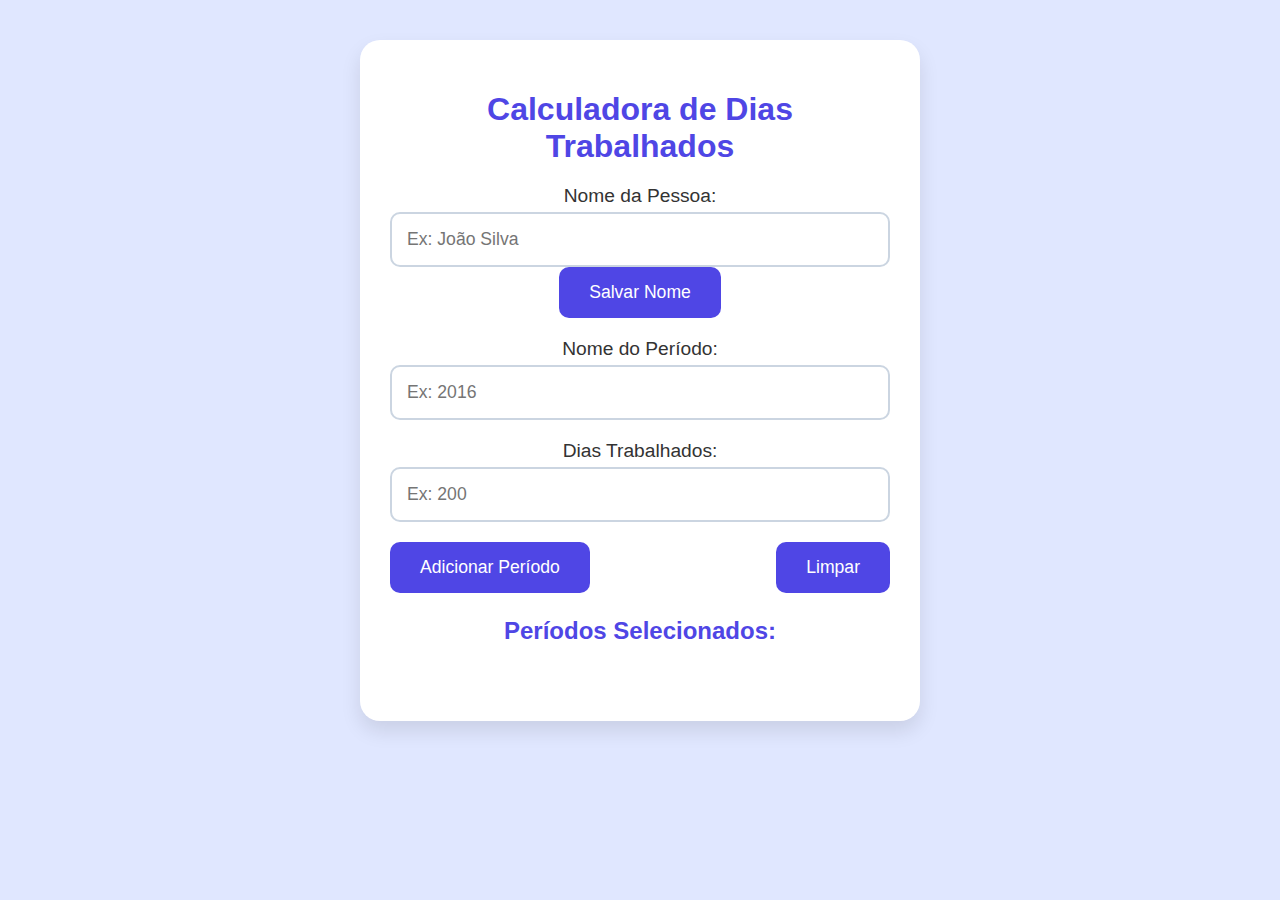
<file: index.html>
<!DOCTYPE html>
<html lang="en">
<head>
    <meta charset="UTF-8">
    <meta name="viewport" content="width=device-width, initial-scale=1.0">
    <title>Calculadora de Dias Trabalhados</title>
    <link rel="stylesheet" href="style.css">
</head>
<body>
    <div class="container">
        <h1>Calculadora de Dias Trabalhados</h1>

        <div class="input-group" id="personNameGroup">
            <label for="personName">Nome da Pessoa:</label>
            <input type="text" id="personName" placeholder="Ex: João Silva">
            <button id="savePersonNameBtn">Salvar Nome</button>
        </div>

        <div class="input-group">
            <label for="periodName">Nome do Período:</label>
            <input type="text" id="periodName" placeholder="Ex: 2016">
        </div>

        <div class="input-group">
            <label for="workedDays">Dias Trabalhados:</label>
            <input type="number" id="workedDays" placeholder="Ex: 200">
        </div>

        <div class="buttons">
            <button id="addPeriodBtn">Adicionar Período</button>
            <button id="resetBtn">Limpar</button>
        </div>

        <div id="periods">
            <h3>Períodos Selecionados:</h3>
            <ul id="periodList"></ul>
        </div>

        <div id="totalDays"></div>
    </div>

    <script src="script.js"></script>
</body>
</html>
</file>
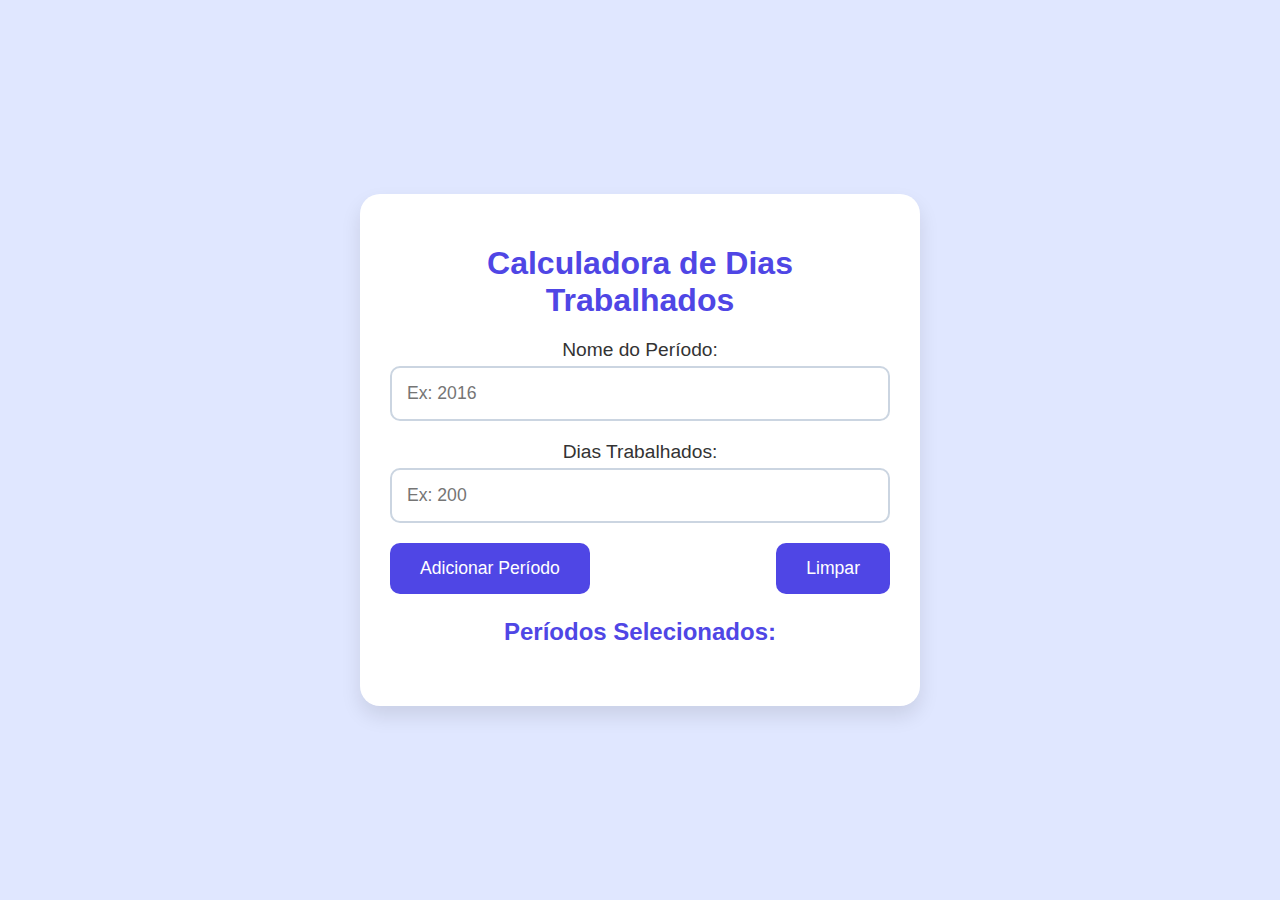
<file: Sistema - Nilza/Sistema - Nilza/index.html>
<!DOCTYPE html>
<html lang="en">
<head>
    <meta charset="UTF-8">
    <meta name="viewport" content="width=device-width, initial-scale=1.0">
    <title>Calculadora de Dias Trabalhados</title>
    <link rel="stylesheet" href="style.css">
</head>
<body>
    <div class="container">
        <h1>Calculadora de Dias Trabalhados</h1>

        <div class="input-group">
            <label for="periodName">Nome do Período:</label>
            <input type="text" id="periodName" placeholder="Ex: 2016">
        </div>

        <div class="input-group">
            <label for="workedDays">Dias Trabalhados:</label>
            <input type="number" id="workedDays" placeholder="Ex: 200">
        </div>

        <div class="buttons">
            <button id="addPeriodBtn">Adicionar Período</button>
            <button id="resetBtn">Limpar</button>
        </div>

        <div id="periods">
            <h3>Períodos Selecionados:</h3>
            <ul id="periodList"></ul>
        </div>

        <div id="totalDays"></div>
    </div>

    <script src="script.js"></script>
</body>
</html>
</file>
<file: style.css>
body{font-family:'Arial',sans-serif;background-color:#e0e7ff;margin:0;display:flex;justify-content:center;padding-top:40px}.container{background-color:#fff;padding:30px;border-radius:20px;box-shadow:0 10px 20px rgba(0,0,0,0.1);text-align:center;width:90%;max-width:500px}h1{font-size:2em;margin-bottom:20px;color:#4f46e5}.input-group{margin-bottom:20px}label{display:block;font-size:1.2em;color:#333;margin-bottom:5px}input[type="text"],input[type="number"]{width:100%;padding:15px;font-size:1.1em;border:2px solid #cbd5e1;border-radius:10px;box-sizing:border-box;transition:border-color .3s}input[type="text"]:focus,input[type="number"]:focus{border-color:#4f46e5;outline:none}button{padding:15px 30px;font-size:1.1em;background-color:#4f46e5;color:#fff;border:none;border-radius:10px;cursor:pointer;transition:background-color 0.3s,transform .2s}button:hover{background-color:#4338ca;transform:scale(1.05)}button:active{background-color:#3730a3}.buttons{display:flex;justify-content:space-between;margin-top:20px}#periodList{list-style:none;padding:0;text-align:left;max-height:200px;overflow-y:auto}#periodList li{background-color:#f3f4f6;margin-bottom:10px;padding:15px;border-radius:10px;font-size:1.1em;color:#374151}#totalDays{margin-top:30px;font-size:1.3em;font-weight:700;color:#4f46e5}#periods h3{font-size:1.5em;color:#4f46e5;margin-bottom:10px}
</file>
<file: Sistema - Nilza/Sistema - Nilza/style.css>
body{font-family:'Arial',sans-serif;background-color:#e0e7ff;margin:0;height:100vh;display:flex;justify-content:center;align-items:center}.container{background-color:#fff;padding:30px;border-radius:20px;box-shadow:0 10px 20px rgba(0,0,0,0.1);text-align:center;width:500px}h1{font-size:2em;margin-bottom:20px;color:#4f46e5}.input-group{margin-bottom:20px}label{display:block;font-size:1.2em;color:#333;margin-bottom:5px}input[type="text"],input[type="number"]{width:100%;padding:15px;font-size:1.1em;border:2px solid #cbd5e1;border-radius:10px;box-sizing:border-box;transition:border-color .3s}input[type="text"]:focus,input[type="number"]:focus{border-color:#4f46e5;outline:none}button{padding:15px 30px;font-size:1.1em;background-color:#4f46e5;color:#fff;border:none;border-radius:10px;cursor:pointer;transition:background-color 0.3s,transform .2s}button:hover{background-color:#4338ca;transform:scale(1.05)}button:active{background-color:#3730a3}.buttons{display:flex;justify-content:space-between;margin-top:20px}#periodList{list-style:none;padding:0;text-align:left}#periodList li{background-color:#f3f4f6;margin-bottom:10px;padding:15px;border-radius:10px;font-size:1.1em;color:#374151}#totalDays{margin-top:30px;font-size:1.3em;font-weight:700;color:#4f46e5}#periods h3{font-size:1.5em;color:#4f46e5;margin-bottom:10px}
</file>
